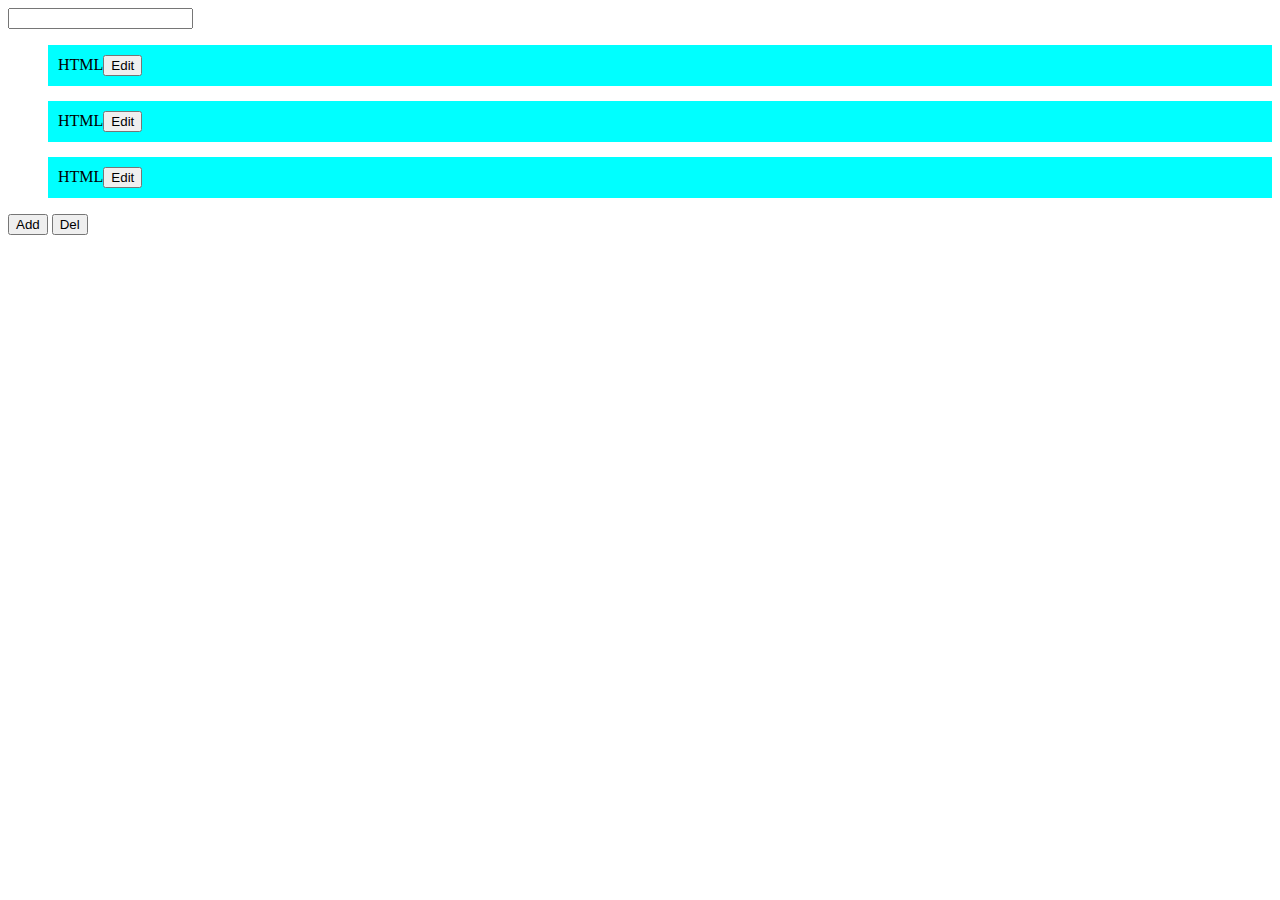
<file: Add Delete Li in javaScript/index.html>
<!DOCTYPE html>
<html lang="en">
<head>
    <meta charset="UTF-8">
    <meta http-equiv="X-UA-Compatible" content="IE=edge">
    <meta name="viewport" content="width=device-width, initial-scale=1.0">
    <title>Document</title>
    <link rel="stylesheet" href="style.css">
</head>
<body>
    <input type="text" id="input">
    <ul id="list">
        
        <li>HTML<span><button>Edit</button></span></li>
        <li>HTML<span><button>Edit</button></span></li>
        <li>HTML<span><button>Edit</button></span></li>
        
    
    </ul>
    <button onclick="Add()">Add</button>
    <button onclick="Del()">Del</button>
</body>
<script>
    function Add(){
    const inputEl = document.getElementById('input')
    const list  = document.getElementById('list')
    const li = document.createElement('li')
    if(inputEl.value === ''){
        alert('plz enter data')
        return
    }else{
    const text = document.createTextNode(inputEl.value)
    const btn = document.createElement('button')
        btn.innerText = 'Edit'
        
    li.append(text)
    li.append(btn)
    list.append(li)
 
    }
    }

    function Del(){
        const ul = document.getElementById('list')
        ul.removeChild(ul.lastElementChild)
    }

    function myfunction(){
        var items = document.querySelectorAll('#li li')

        for(var i = 0 ; i < items.length ; i++){
            console.log(i)
        }
    }
    myfunction()
    
</script>
</html>
</file>
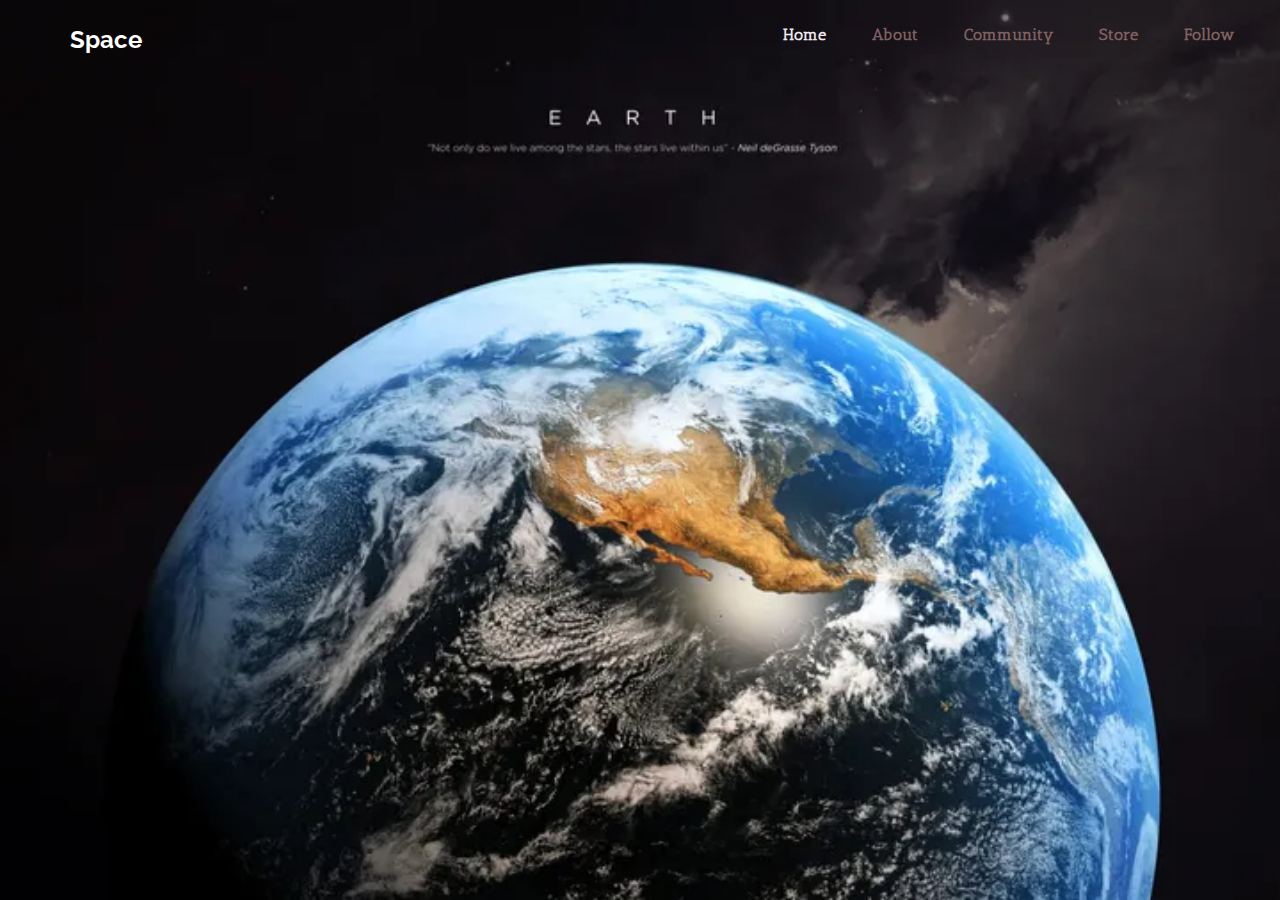
<file: Responsive navbar/index.html>
<!DOCTYPE html>
<html lang="en">
<head>
    <meta charset="UTF-8">
    <meta http-equiv="X-UA-Compatible" content="IE=edge">
    <meta name="viewport" content="width=device-width, initial-scale=1.0">
    <title>Responsive NavBar</title>
    <link rel="stylesheet" href="style.css">
    <link rel="stylesheet" href="https://cdnjs.cloudflare.com/ajax/libs/font-awesome/6.2.1/css/all.min.css" integrity="sha512-MV7K8+y+gLIBoVD59lQIYicR65iaqukzvf/nwasF0nqhPay5w/9lJmVM2hMDcnK1OnMGCdVK+iQrJ7lzPJQd1w==" crossorigin="anonymous" referrerpolicy="no-referrer" />
</head>
<body>
    <div class="navbar">
        <div class="logo"><h2>Space</h2></div>
        <div class="nav">
            <ul>
                <li class="active">Home</li>
                <li>About</li>
                <li>Community</li>
                <li>Store</li>
                <li>Follow</li>
            </ul>
            
        </div>
        <i id ="hamburger"class="fa-solid fa-bars hamburger"></i>
    </div>
</body>
<script src="app.js"></script>
</html>
</file>
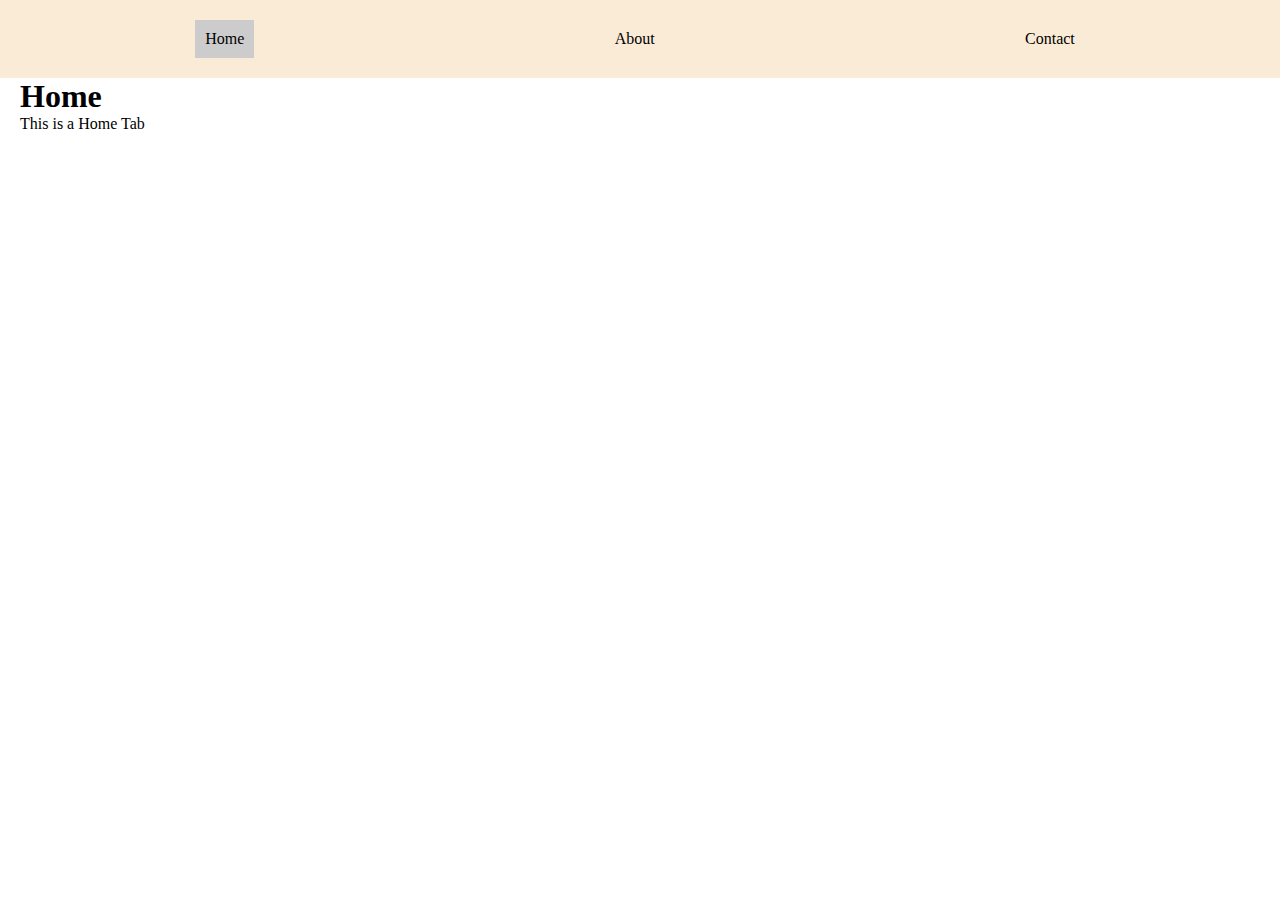
<file: Switch tabs using buttons/index.html>
<!DOCTYPE html>
<html lang="en">
<head>
    <meta charset="UTF-8">
    <meta http-equiv="X-UA-Compatible" content="IE=edge">
    <meta name="viewport" content="width=device-width, initial-scale=1.0">
    <title>Switch Tabs</title>
    <link rel="stylesheet" href="style.css">
</head>
<body>
    <ul class="tabs">
        <li data-tab-target="#Home" class="active tab">Home</li>
        <li data-tab-target="#About" class="tab">About</li>
        <li data-tab-target="#Contact" class="tab">Contact</li>
    </ul>

    <div class="tab-content">
        <div id="Home" data-tab-content class="active">
            <h1>Home</h1>
            <p>This is a Home Tab</p>
        </div>
        <div id="About" data-tab-content>
            <h1>About</h1>
            <p>This is a About</p>
        </div>
        <div id="Contact" data-tab-content>
            <h1>Contact</h1>
            <p>This is a Contact</p>
        </div>
    </div>
</body>
<script src="app.js"></script>
</html>
</file>
<file: Add Delete Li in javaScript/style.css>
ul li{
    display: block;
    background-color: aqua;
    margin-bottom: 15px;
    padding: 10px;
}

.li button{
    background-color: brown;
}
</file>
<file: Responsive navbar/style.css>
@import url('https://fonts.googleapis.com/css2?family=Raleway:wght@500&display=swap');

@import url('https://fonts.googleapis.com/css2?family=Antic+Slab&display=swap');
*{
    margin: 0;
    padding: 0;
    box-sizing: border-box;
    list-style: none;
}
body{
    width: 100vw;
    height: 100vh;
    list-style: none;
    background-image: url('img2.webp');
    background-position: center;
    background-repeat: no-repeat;
    background-size: cover;
    color: white;
}
.navbar{
    padding-top: 25px;
    display: flex;
    width: 100%;
    justify-content: space-between;
}
.navbar .logo{
    margin-left: 70px;
    font-family: 'Raleway', sans-serif;
    cursor: pointer;

}
.navbar .nav ul{
    display: flex;
}

.navbar .nav ul li{
    display: flex;
    margin-right: 45px;
    font-weight: 800;
    letter-spacing: 1px;
    font-family: 'Antic Slab', serif;
    color: rgb(128, 97, 97);
    cursor: pointer;
}
.navbar .nav ul li.active{
    color: rgb(240, 233, 239);
}
.navbar .hamburger{
    display: none;
    position: absolute;
    right: 25px;
    top:25px;
}

@media only screen and (max-width:700px){
    /* .navbar .nav ul{
        display: none;
    } */
    .navbar{
        overflow: hidden;
        text-align: center;
    }
    .navbar .hamburger{
        display: block;
        font-size: 30px;
        cursor: pointer;
        transform: scale(1.2);

    }
    .nav{
        position: absolute;
        top: 0;
        left: 0;
        display: flex;
        justify-content: center;
        align-items: center;
        width: 100%;
        height: 100%;
        background-color: rgba(255, 255, 255, 0.151);
        overflow: hidden;
        backdrop-filter: blur(5px);
        margin-left: -100%;
        text-align: center;
        transition: all 0.5s ease-in;
    }
    .nav.mobile-menu{
        margin-left: 0px;
    }

    .nav ul{
        display: flex;
        margin: 0 auto;
        flex-direction: column;
        justify-content: center;
        align-items: center;
    }
    .nav ul li{
        margin:25px;
        text-align: center;
        cursor: pointer;
        
    }
    .navbar .nav ul li{
        color: white;
    }

    .navbar i.active{
       color: dimgray;
    }
    .navbar .nav ul li.active{
        color: rgb(17, 15, 17);
        font-weight: 800;
    }
    
}
</file>
<file: Switch tabs using buttons/style.css>
[data-tab-content]{
    display: none;
}
.active[data-tab-content]{
    display: block;
}

*{
    margin: 0;padding: 0;box-sizing: border-box;
}
.tabs{
    display: flex;
    list-style: none;
    justify-content: space-around;
    background-color: antiquewhite;
    padding: 20px;
    width: 100vw;
}
.tab{
    
    cursor: pointer;
    
    padding: 10px;
}
.tab.active{
    background-color: #CCC;
}


.tab:hover{
    background-color: #AAA;
}

.tab-content{
    margin-left: 20px;
    margin-right: 20px;
}
</file>
